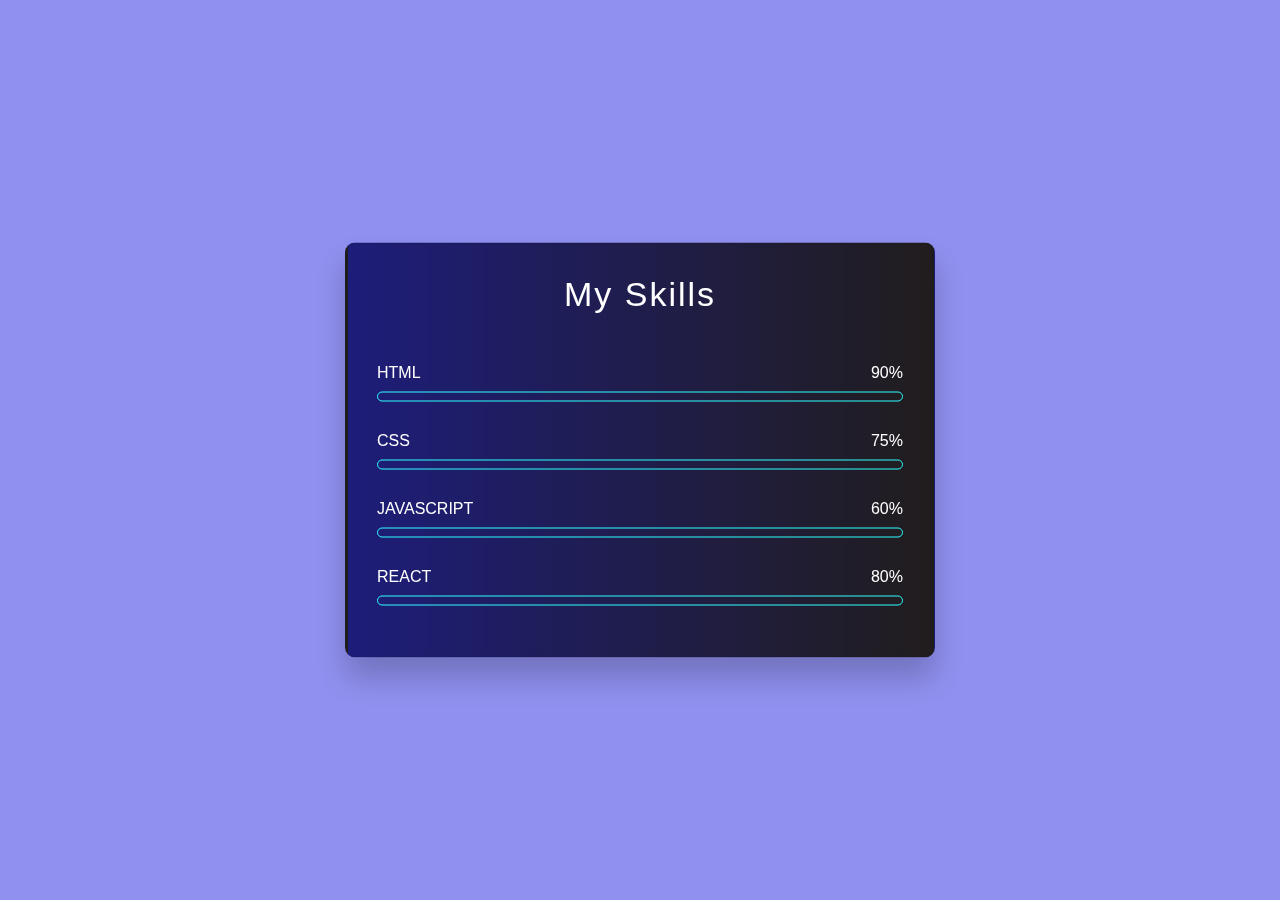
<file: AnimacionDeBarras/index.html>
<!DOCTYPE html>
<html lang="en">

<head>
    <meta charset="UTF-8">
    <meta http-equiv="X-UA-Compatible" content="IE=edge">
    <meta name="viewport" content="width=device-width, initial-scale=1.0">
    <title>Barra</title>
    <link rel="stylesheet" href="index.css">
</head>

<body>
    <div class="caja-padre">
        <div class="contenedor">
            <h2>My Skills</h2>

            <div class="skills">
                <div class="detalles">
                    <span>HTML</span>
                    <span>90%</span>
                </div>

                <div class="menu">
                    <div id="html-menu"></div>
                </div>
            </div>

            <div class="skills">
                <div class="detalles">
                    <span>CSS</span>
                    <span>75%</span>
                </div>

                <div class="menu">
                    <div id="CSS-menu"></div>
                </div>
            </div>

            <div class="skills">
                <div class="detalles">
                    <span>JAVASCRIPT</span>
                    <span>60%</span>
                </div>

                <div class="menu">
                    <div id="js-menu"></div>
                </div>
            </div>

            <div class="skills">
                <div class="detalles">
                    <span>REACT</span>
                    <span>80%</span>
                </div>

                <div class="menu">
                    <div id="react-menu"></div>
                </div>
            </div>

        </div>
    </div>
</body>

</html>
</file>
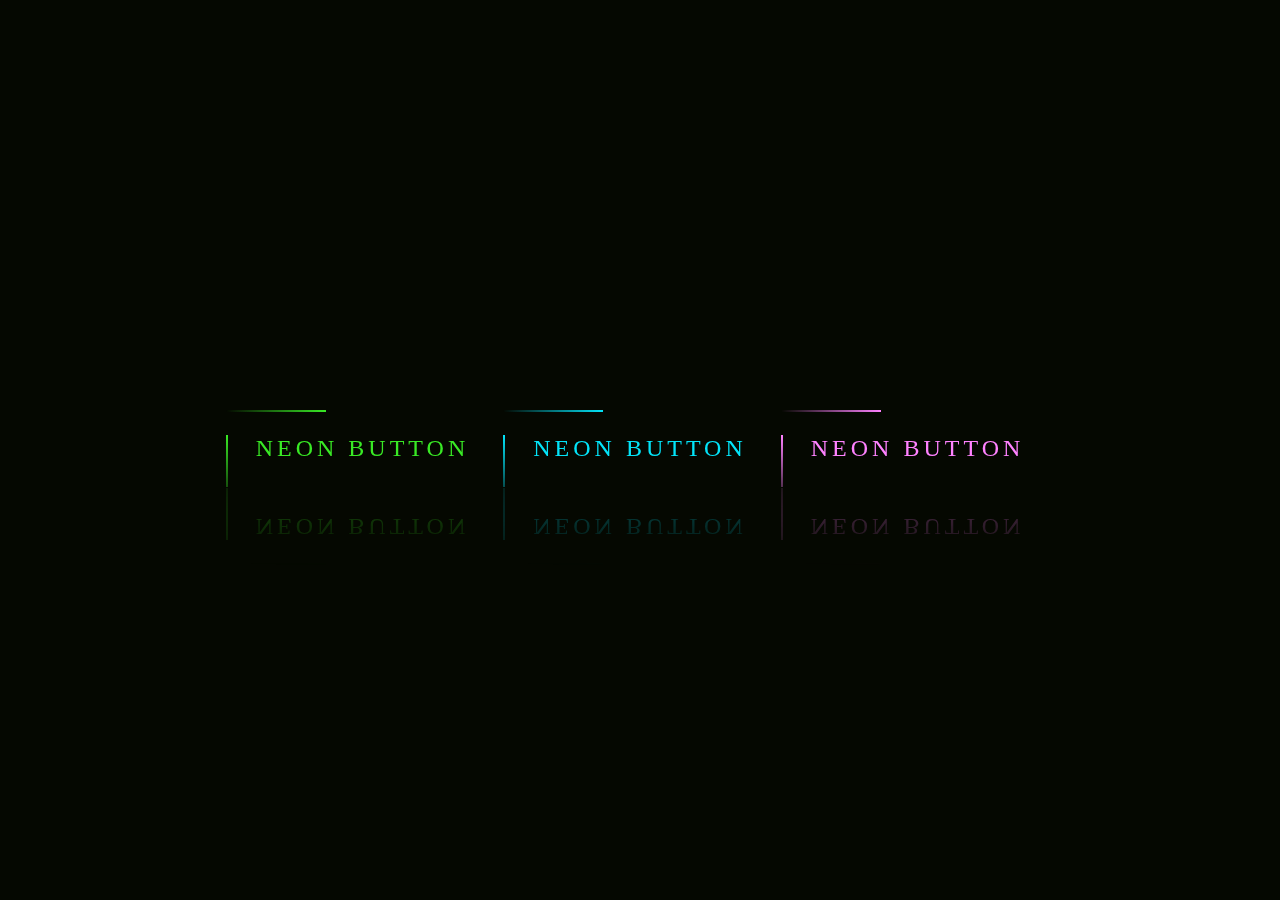
<file: BotonNeon/index.html>
<!DOCTYPE html>
<html lang="en">

<head>
    <meta charset="UTF-8">
    <meta http-equiv="X-UA-Compatible" content="IE=edge">
    <meta name="viewport" content="width=device-width, initial-scale=1.0">
    <link rel="stylesheet" href="index.css">
    <title>boton fluor</title>
</head>

<body>
    <div>
        <a href="#">
            <span></span>
            <span></span>
            <span></span>
            <span></span>
            Neon button
        </a>
        <a href="#">
            <span></span>
            <span></span>
            <span></span>
            <span></span>
            Neon button
        </a>
        <a href="#">
            <span></span>
            <span></span>
            <span></span>
            <span></span>
            Neon button
        </a>
    </div>
</body>

</html>
</file>
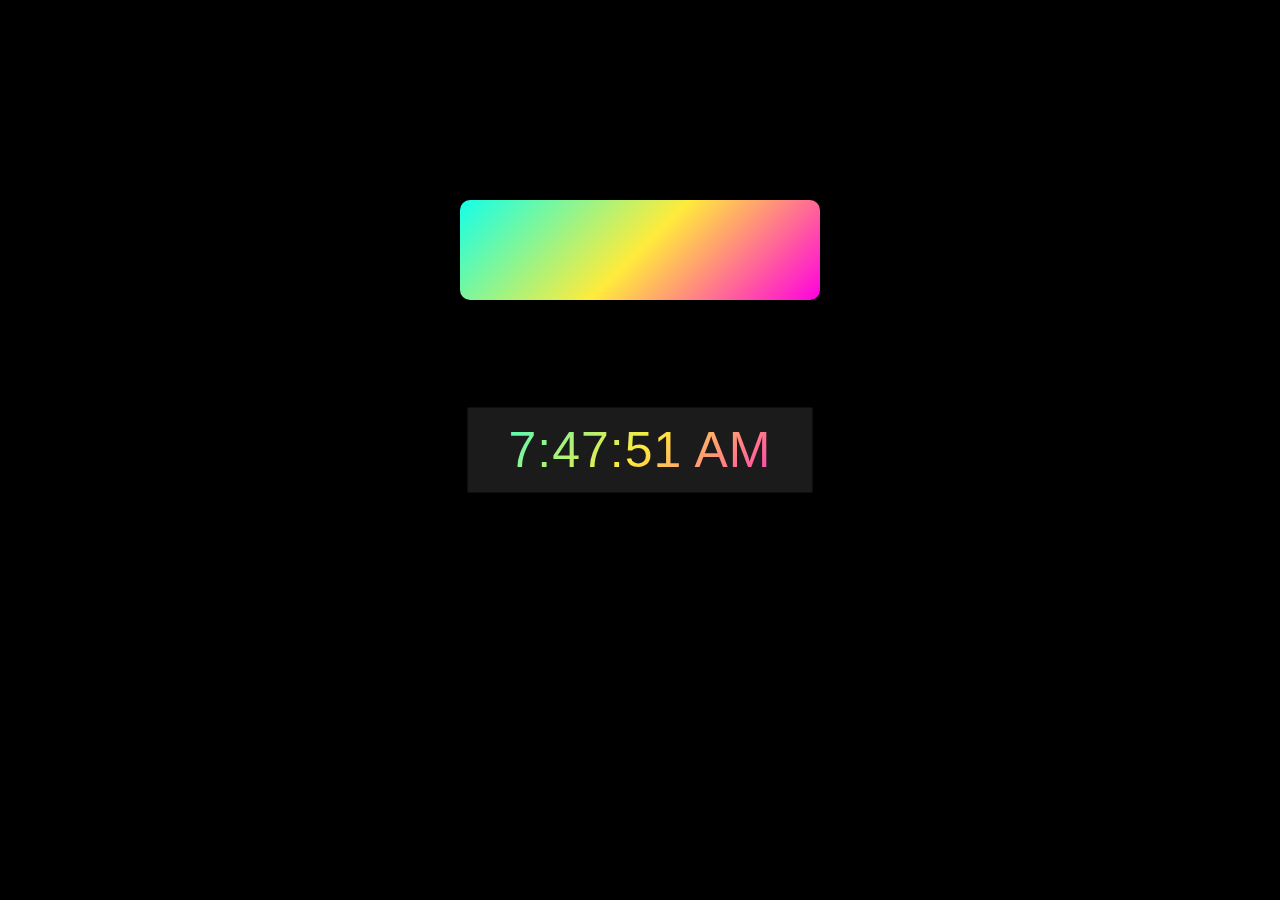
<file: Digital Clock/index.html>
<!DOCTYPE html>
<html lang="en">

<head>
    <meta charset="UTF-8">
    <meta name="viewport" content="width=device-width, initial-scale=1.0">
    <title>Digital Clock</title>
    <link rel="stylesheet" href="style.css">
</head>

<body>

    <div class="wrapper">
        <div class="display">
            <div id="time">12:00:00 PM</div>
        </div>
    </div>
    <div>
        <span></span>
        <span></span>
    </div>

    <script src="console.js"></script>
</body>

</html>
</file>
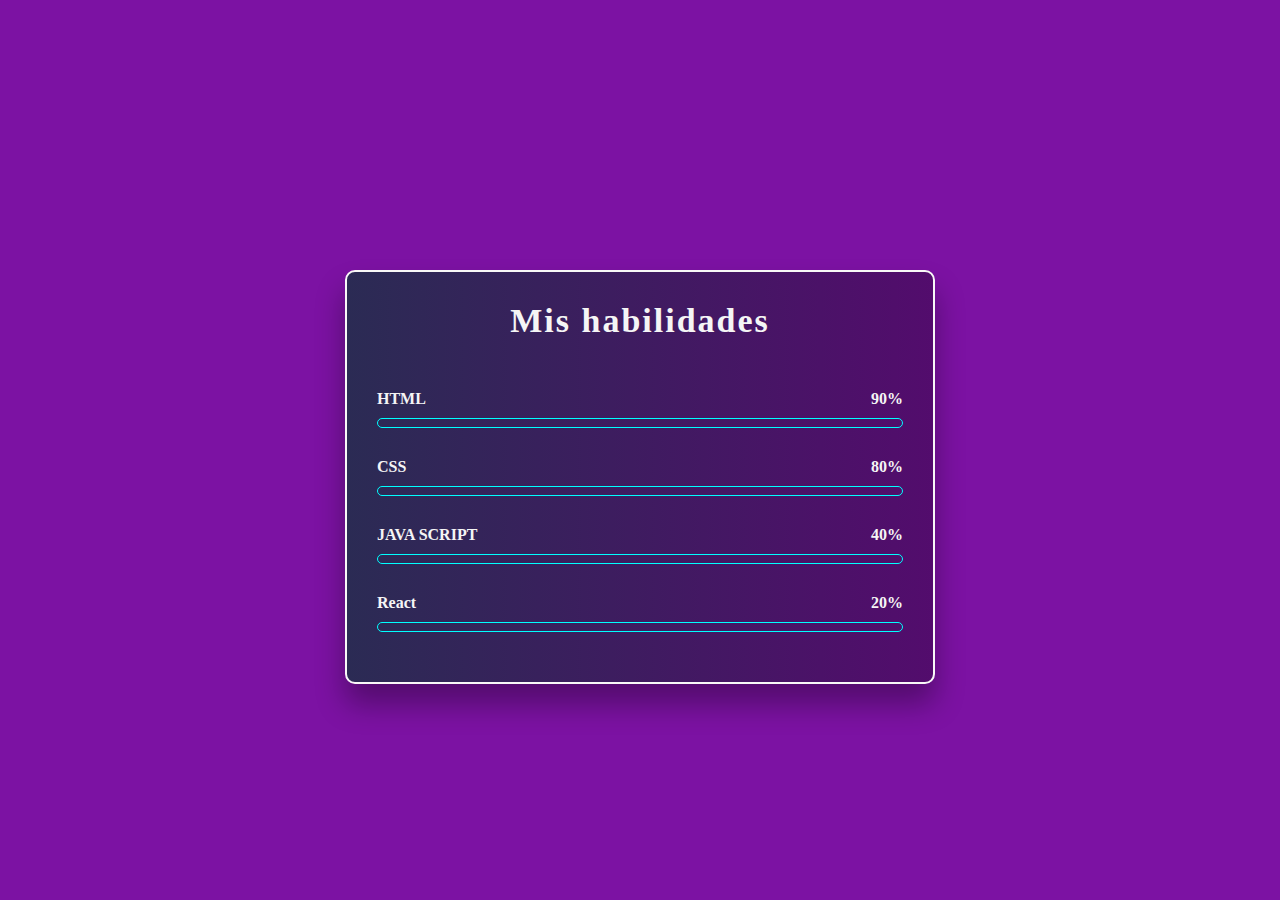
<file: AnimacionDeBarras/in2.html>
<!DOCTYPE html>
<html lang="en">

<head>
    <meta charset="UTF-8">
    <meta http-equiv="X-UA-Compatible" content="IE=edge">
    <meta name="viewport" content="width=device-width, initial-scale=1.0">
    <title>Barra de habilidades</title>
    <link rel="stylesheet" href="in2.css">
</head>

<body>

    <div class="caja-padre">
        <div class="contenedor">
            <h2>Mis habilidades</h2>

            <div class="skills">
                <div class="detalles">
                    <span>HTML</span>
                    <span>90%</span>
                </div>

                <div class="menu">
                    <div id="html-menu"></div>
                </div>
            </div>

            <div class="skills">
                <div class="detalles">
                    <span>CSS</span>
                    <span>80%</span>
                </div>

                <div class="menu">
                    <div id="css-menu"></div>
                </div>
            </div>

            <div class="skills">
                <div class="detalles">
                    <span>JAVA SCRIPT</span>
                    <span>40%</span>
                </div>

                <div class="menu">
                    <div id="js-menu"></div>
                </div>
            </div>

            <div class="skills">
                <div class="detalles">
                    <span>React</span>
                    <span>20%</span>
                </div>

                <div class="menu">
                    <div id="react-menu"></div>
                </div>
            </div>


        </div>
    </div>

</body>

</html>
</file>
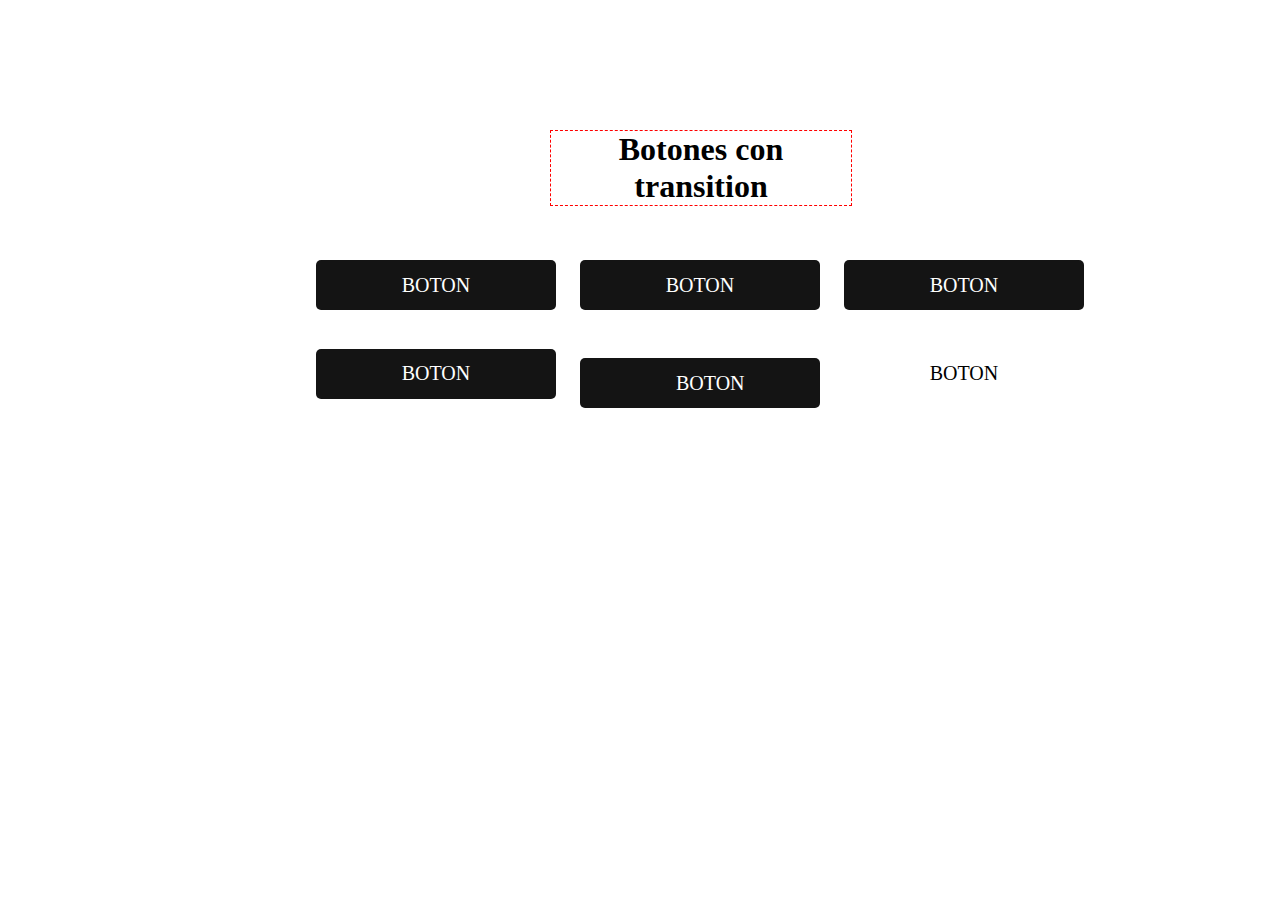
<file: Botones.html/botones.html>
<!DOCTYPE html>
<html>

<head>
    <meta charset="utf-8">
    <meta name="author" content="Rodrigo cuello">
    <meta name="keyWords" content="Quien es Rodrigo Cuello, contrato, experiencia">
    <link rel="stylesheet" href="uno.css">
    <link rel="stylesheet" href="dos.css">
    <link rel="stylesheet" href="tres.css">
    <link rel="stylesheet" href="cuatro.css">
    <link rel="stylesheet" href="cinco.css">
    <link rel="stylesheet" href="seis.css">
    <link rel="icon" href="diseñosCanva/ffff.ico">
</head>

<body>
    <header>
        <h1 class="h11">Botones con transition</h1>
    </header>
    <div class="conteiner">
        <button class="boton uno"><span>Boton</span></button>
        <button class="boton dos"><span>Boton</span></button>
        <button class="boton tres"><span>Boton</span></button>
        <button class="boton cuatro"><span>Boton</span></button>
        <button class="boton cinco"><span>Boton</span><span class="span2">-></span></button>
        <button class="boton seis">
            <span>Boton</span>
            <svg>
                <rec class="rec" x="0" y="0" fill="none"></rec>
            </svg>
        </button>
    </div>

</body>
</file>
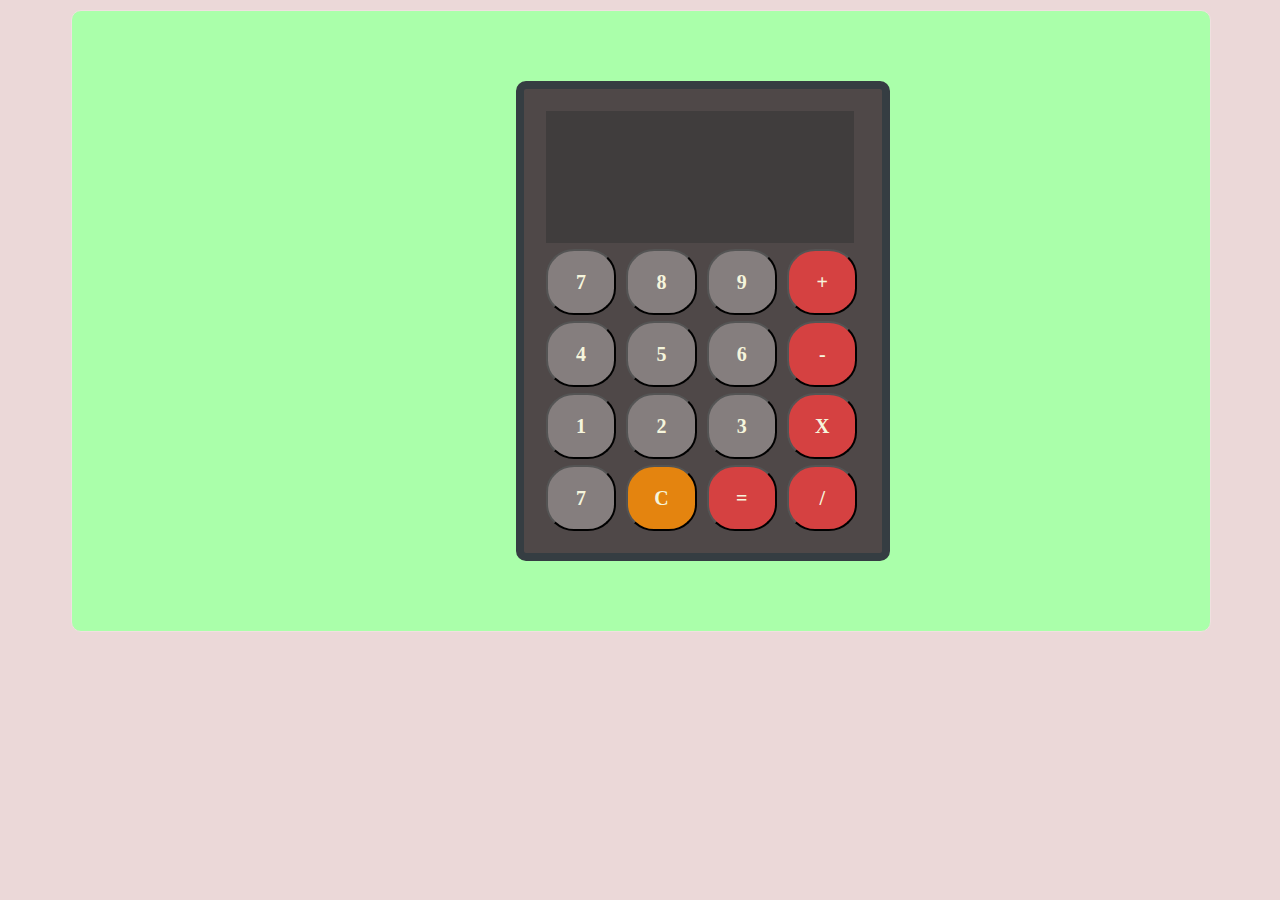
<file: Calculadora/index2.html>
<!DOCTYPE html>
<html lang="en">

<head>
    <meta charset="UTF-8">
    <meta http-equiv="X-UA-Compatible" content="IE=edge">
    <meta name="viewport" content="width=device-width, initial-scale=1.0">
    <title>Document</title>
    <link rel="stylesheet" href="style2.css">
</head>

<body>
    <div id="container">
        <form name="calculator">
            <input type="textfield" name="ans" readonly autocomplete="off">

            <input type="button" value="7" onclick="document.calculator.ans.value+='7'">
            <input type="button" value="8" onclick="document.calculator.ans.value+='8'">
            <input type="button" value="9" onclick="document.calculator.ans.value+='9'">
            <input class="color" type="button" value="+" onclick="document.calculator.ans.value+='+'">
            <br>
            <input type="button" value="4" onclick="document.calculator.ans.value+='4'">
            <input type="button" value="5" onclick="document.calculator.ans.value+='5'">
            <input type="button" value="6" onclick="document.calculator.ans.value+='6'">
            <input class="color" type="button" value="-" onclick="document.calculator.ans.value+='-'">
            <br>
            <input type="button" value="1" onclick="document.calculator.ans.value+='1'">
            <input type="button" value="2" onclick="document.calculator.ans.value+='2'">
            <input type="button" value="3" onclick="document.calculator.ans.value+='3'">
            <input class="color" type="button" value="X" onclick="document.calculator.ans.value+='*'">
            <br>
            <input type="button" value="7" onclick="document.calculator.ans.value+='0'">
            <input class="color2" type="reset" value="C">
            <input class="color" type="button" value="="
                onclick="document.calculator.ans.value=eval(document.calculator.ans.value)">
            <input class="color" type="button" value="/" onclick="document.calculator.ans.value+='/'">
            <br>

        </form>
    </div>
</body>

</html>
</file>
<file: AnimacionDeBarras/index.css>
* {
    padding: 0;
    margin: 0;
    box-sizing: border-box;
}

body {
    height: 100vh;
    background: rgb(144, 144, 240);
}

.caja-padre {
    position: absolute;
    width: 40%;
    min-width: 590px;
    transform: translate(-50%, -50%);
    left: 50%;
    top: 50%;
}

.contenedor {
    width: 100%;
    padding: 30px 30px 50px;
    background: linear-gradient(450deg, rgb(29, 29, 122), rgb(33, 29, 29));
    border: 2px solid rgba(0, 0, 0, 0.06);
    border-radius: 10px;
    box-shadow: 0 20px 30px rgba(0, 0, 0, 0.2);
    backdrop-filter: blur(10px);
}

.contenedor * {
    font-family: sans-serif;
    color: white;
    font-weight: 500;
}

h2 {
    margin-bottom: 50px;
    letter-spacing: 2px;
    text-align: center;
    font-size: 34px;
    font-weight: bold;
}

.skills:not(:last-child) {
    margin-bottom: 30px;
}

.detalles {
    width: 100%;
    display: flex;
    justify-content: space-between;
    margin-bottom: 10px;
}

.menu {
    position: relative;
    border: 1px solid rgb(48, 255, 255);
    border-radius: 20px;
}

.menu div {
    position: relative;
    width: 0;
    height: 8px;
    border-radius: 10px;
    background-color: cyan;
}

#html-menu {
    animation: html-barra 2s forwards;

}

@keyframes html-barra {
    100% {
        width: 90%;
    }
}

#CSS-menu {
    animation: css-barra 2s forwards;
}

@keyframes css-barra {
    100% {
        width: 75%;
    }
}

#js-menu {
    animation: js-barra 2s forwards;
}

@keyframes js-barra {
    100% {
        width: 60%;
    }
}

#react-menu {
    animation: react-barra 2s forwards;
}

@keyframes react-barra {
    100% {
        width: 80%;
    }
}
</file>
<file: BotonNeon/index.css>
* {
    margin: 0;
    padding: 0;
    font-family: consolas;
    box-sizing: border-box;
}

body {
    display: flex;
    justify-content: center;
    align-items: center;
    flex-direction: column;
    min-height: 100vh;
    background: #050801;
}

a {
    position: relative;
    display: inline-block;
    padding: 25px 30px;
    margin: 40px 0;
    color: #03e4f9;
    text-decoration: none;
    text-transform: uppercase;
    font-size: 24px;
    transition: .5s;
    letter-spacing: 4px;
    overflow: hidden;
    -webkit-box-reflect: below 1px linear-gradient(transparent, #0005);
}

a:nth-child(1) {
    filter: hue-rotate(290deg);
}

a:nth-child(3) {
    filter: hue-rotate(110deg);
}

a:hover {
    background: #03e4f9;
    color: #050801;
    box-shadow: 0 0 5px #03e4f9,
        0 0 25px #03e4f9,
        0 0 25px #03e4f9,
        0 0 25px #03e4f9, ;
}

a span {
    position: absolute;
    display: block;
}

a span:nth-child(1) {
    top: 0;
    left: 0;
    width: 100px;
    height: 2px;
    background: linear-gradient(90deg, transparent, #03e4f9);
    animation: animate1 1s linear infinite;
}

@keyframes animate1 {
    0% {
        left: -100%;
    }

    50%,
    100% {
        left: 100%;
    }
}

a span:nth-child(2) {
    top: -100%;
    right: 0;
    width: 2px;
    height: 100%;
    background: linear-gradient(170deg, transparent, #03e4f9);
    animation: animate2 1s linear infinite;
    animation-delay: .25s;
}

@keyframes animate2 {
    0% {
        top: -100%;
    }

    50%,
    100% {
        top: 100%;
    }
}

a span:nth-child(3) {
    bottom: 0;
    right: -100%;
    width: 100%;
    height: 2px;
    background: linear-gradient(270deg, transparent, #03e4f9);
    animation: animate3 1s linear infinite;
    animation-delay: .5s;

}

@keyframes animate3 {
    0% {
        right: -100%;
    }

    50%,
    100% {
        right: 100%;
    }
}

a span:nth-child(4) {
    bottom: -100;
    left: 0;
    width: 2px;
    height: 100%;
    background: linear-gradient(360deg, transparent, #03e4f9);
    animation: animate4 1s linear infinite;
    animation-delay: .75s;

}

@keyframes animate4 {
    0% {
        bottom: -100%;
    }

    50%,
    100% {
        bottom: 100%;
    }
}
</file>
<file: Digital Clock/style.css>
* {
    margin: 0;
    padding: 0;
    font-family: sans-serif, 'poppings';
}

html,
body {
    display: grid;
    height: 100%;
    place-items: center;
    background-color: #000;
}

.wrapper {
    background: linear-gradient(135deg, #14ffe9, #ffeb3b, #ff00e0);
    height: 100px;
    width: 360px;
    border-radius: 10px;
    cursor: default;
    animation: animate 1.5s linear infinite;
}

.wrapper .display,
.wrapper span {
    position: absolute;
    top: 50%;
    left: 50%;
    transform: translate(-50%, -50%);
}

.wrapper .display {
    position: absolute;
    top: 50%;
    left: 50%;
    transform: translate(-50%, -50%);
    background: #1b1b1b;
    z-index: 999;
    height: 85px;
    width: 345px;
    border-radius: 6pxw;
    text-align: center;
}

.wrapper .display #time {
    line-height: 85px;
    color: #fff;
    font-size: 50px;
    font-weight: 600px;
    letter-spacing: 1px;
    background: linear-gradient(135deg, #14ffe9, #ffeb3b, #ff00e0);
    -webkit-background-clip: text;
    -webkit-text-fill-color: transparent;
    animation: animate 1.5s linear infinite;
}

@keyframes animate {
    100% {
        filter: hue-rotate(360deg);
    }
}

.wrapper span {
    height: 100%;
    width: 100%;
    background: inherit;
}

.wrapper span:first-child {
    filter: blur(10px);
}

.wrapper span:last-child {
    filter: blur(20px);
}
</file>
<file: AnimacionDeBarras/in2.css>
* {
    margin: 0;
    padding: 0;
    box-sizing: border-box;
}

body {

    background: rgb(124, 18, 163);
}

.caja-padre {
    position: absolute;
    width: 40%;
    min-width: 590px;
    transform: translate(-50%, -50%);
    left: 50%;
    top: 30%;
}

.contenedor {
    position: absolute;
    width: 100%;
    padding: 30px 30px 50px;
    background: linear-gradient(90deg, rgb(43, 43, 84), #0005);
    border: 2px solid rgb(249, 248, 248);
    border-radius: 10px;
    box-shadow: 0 20px 30px #0005;
}

.contenedor * {
    font-family: consolas;
    font-weight: bold;
    color: whitesmoke;
}

h2 {
    margin-bottom: 50px;
    letter-spacing: 2px;
    text-align: center;
    font-size: 34px;
    font-weight: bold;
}

.skills:not(:last-child) {
    margin-bottom: 30px;
}

.detalles {
    width: 100%;
    display: flex;
    justify-content: space-between;
    margin-bottom: 10px;
}

.menu {
    position: relative;
    border: 1px solid aqua;
    border-radius: 20px;
}

.menu div {
    height: 8px;
    border-radius: 10px;
    width: 0;
    background: rgb(255, 173, 10);
    position: relative;
}

#html-menu {
    animation: html 2s forwards;
}

@keyframes html {
    100% {
        width: 90%;
    }
}

#css-menu {
    animation: css 2s forwards;
}

@keyframes css {
    100% {
        width: 80%;
    }
}

#js-menu {
    animation: js 2s forwards;
}

@keyframes js {
    100% {
        width: 40%;
    }
}

#react-menu {
    animation: react 2s forwards;
}

@keyframes react {
    100% {
        width: 20%;
    }
}
</file>
<file: Botones.html/uno.css>
* {
    margin: 0;
    padding: 0;
}

body {
    text-align: center;
}

.h11 {
    border: 1px dashed red;
    top: 130px;
    width: 300px;
    position: relative;
    left: 550px;
}

.conteiner {
    position: absolute;
    width: 800px;
    top: 250px;
    right: 0;
    bottom: 0;
    left: 300px;
}

.boton {
    align-items: center;
    justify-content: center;
    display: inline-flex;
    width: 240px;
    margin: 10px;
    height: 50px;
    background: #141414;
    color: #fff;
    font-family: Cambria, Cochin, Georgia, Times, 'Times New Roman', serif;
    font-size: 20px;
    cursor: pointer;
    text-transform: uppercase;
    border: none;
    font-weight: 500px;
    transition: .3s ease all;
    border-radius: 5px;
    position: relative;
    overflow: hidden;

}


.boton span {
    position: relative;
    z-index: 2;
    transition: .3s ease all;
}

.boton.uno::after {
    content: "";
    width: 100%;
    height: 100%;
    background: #c3c40c;
    position: absolute;
    z-index: 1;
    top: -80px;
    left: 0;
    transition: .3s ease-in-out all;
}

.boton.uno:hover::after {
    top: 0;
}
</file>
<file: Botones.html/dos.css>
.boton.dos::after {
    content: "";
    top: 0;
    position: absolute;
    left: calc(-100% - 80px);
    width: 100%;

    z-index: 1;
    transition: .4s ease-in-out all;
    border-bottom: 50px solid rgb(47, 89, 122);
    border-right: 50px solid transparent;

}

.boton.dos:hover::after {
    left: 0;

}
</file>
<file: Botones.html/tres.css>
.boton.tres::after {
    content: "";
    background: #ffa0a0;
    height: 100%;
    top: -300px;
    height: 300px;
    width: 100%;
    position: absolute;
    transition: .5s ease-in-out all;
    border-radius: 0px 0px 300px 300px;

    z-index: 1;
}

.boton.tres:hover::after {
    top: 0;
}
</file>
<file: Botones.html/cuatro.css>
.boton.cuatro::after {
    content: "";
    width: 1px;
    height: 1px;
    background: none;
    position: absolute;
    z-index: 1;
    top: 50%;
    left: 50%;
    transition: .6s ease-in-out all;
    border-radius: 100px;
    transform-origin: center;
}


.boton.cuatro:hover::after {
    transform: scale(400);
    background: rgb(122, 26, 26);
}

.boton.cuatro:hover {
    /*background: rgb(70, 38, 38);
*/
}
</file>
<file: Botones.html/cinco.css>
.boton.cinco span {
    transition: .4s ease-in-out all;
    position: absolute;
    left: 40%;
}

.boton.cinco .span2 {
    transition: .4s ease-in-out all;
    position: absolute;
    right: -170px;
    z-index: 1;

}

.boton.cinco .span2:hover {
    right: -110px;
    opacity: 4;
}

.boton.cinco:hover span {
    left: 20px;
}

.boton.cinco:hover::after {
    content: "";
    background: green;
    width: 100%;
    height: 100%;
}

.boton.cinco {
    top: 28px;
}
</file>
<file: Botones.html/seis.css>
.boton.seis {
    background: none;
    color: #000;
}

.boton.seis svg {
    width: 100%;
    height: 100%;
    position: absolute;
    top: 0;
    left: 0;
    fill: none;
}

.boton.seis.rect {
    width: 100%;
    stroke: #000;
    height: 100%;
    stroke-width: 10px;
    stroke-dasharray: 1000;
    stroke-dashoffset: 1000;
    transition: .6s ease all;
}

.boton.seis:hover .rect {
    stroke-dashoffset: 0;
}
</file>
<file: Calculadora/style2.css>
body {
    background-color: rgba(233, 213, 213, 0.917);
}

#container {
    width: 90%;
    height: 90%;
    border: 1px solid rgb(240, 224, 224);
    border-radius: 10px;
    margin: 10px 5%;
    background: rgb(170, 255, 170);
}


#container form {
    width: 320px;
    height: 100%;
    border: 8px solid rgb(53, 61, 66);
    border-radius: 10px;
    background: #4f4848;
    padding: 19px;
    margin: 70px 39%;

}


input[type="textfield"] {
    width: 95%;
    height: 130px;
    font-size: 25px;
    outline: none;
    border: 0;
    font-family: consolas;
    color: white;
    background: rgba(63, 60, 60, 0.929);
    margin: 3px;
    text-align: right;
}

input[type="button"],
input[type="reset"] {
    width: 22%;
    height: 66px;
    margin: 3px;
    font-size: 20px;
    font-family: consolas;
    font-weight: bold;
    border-radius: 40%;
    cursor: pointer;
    background: rgb(133, 126, 126);
    color: beige;
}

input[type="button"]:focus {
    box-shadow: 0 0 15px #df3131;
}

input[type="button"].color {
    background: rgb(213, 65, 65);
}

input[type="reset"].color2 {
    background: rgb(228, 132, 15);
}
</file>
